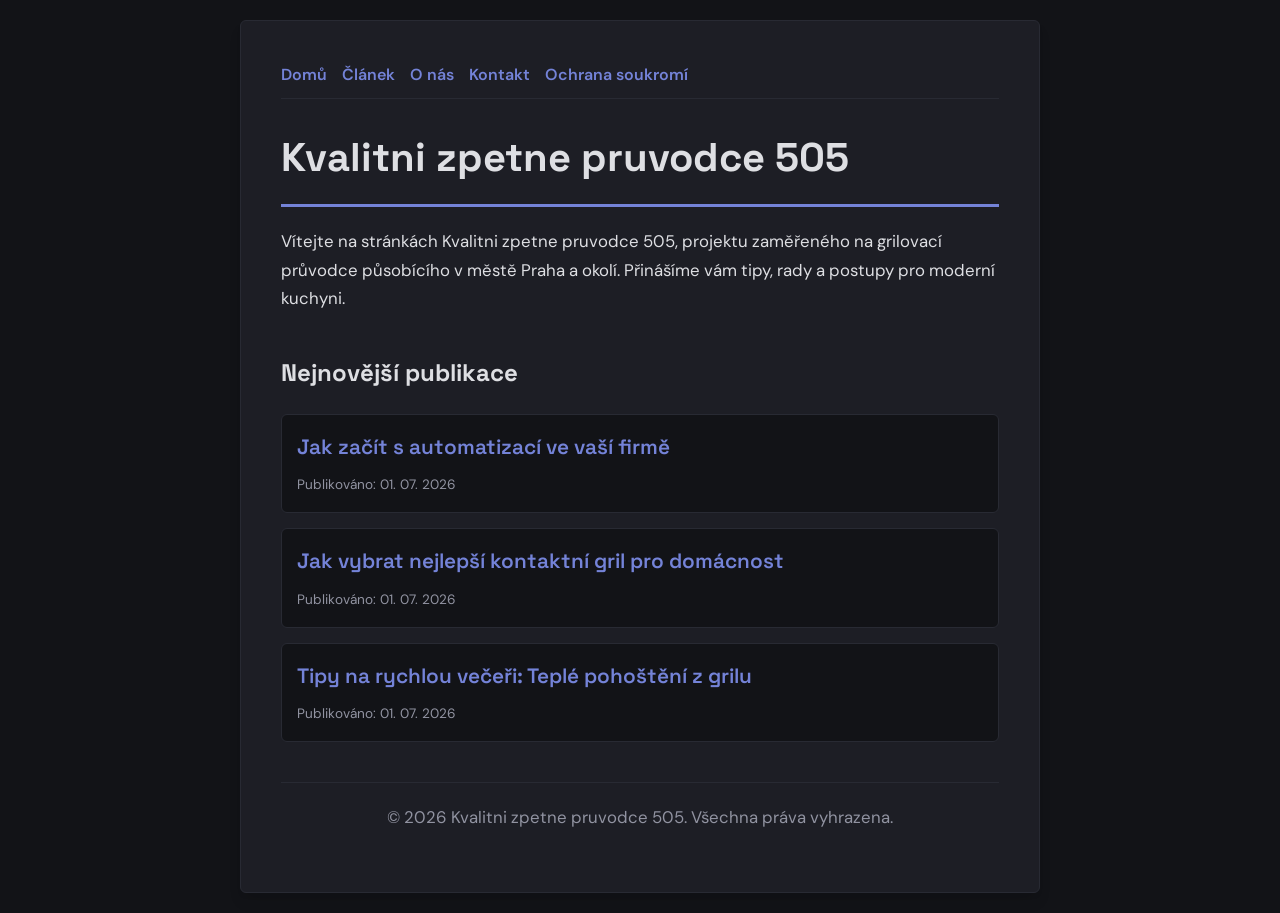
<file: index.html>
<!DOCTYPE html>
<html lang="cs">
<head>
    <meta charset="UTF-8">
    <meta name="viewport" content="width=device-width, initial-scale=1.0">
    <title>Kvalitni zpetne pruvodce 505 | Grilovací průvodce - Praha</title>
    <meta name="description" content="Vítejte na stránkách Kvalitni zpetne pruvodce 505, projektu zaměřeného na grilovací průvodce působícího v městě Praha a okolí. Přinášíme vám tipy, rady a postupy pro moderní kuchyni.">
    <meta name="geo.region" content="CZ" />
    <meta name="geo.placename" content="Praha" />
    <meta name="geo.position" content="50.0755;14.4378" />
    <meta name="ICBM" content="50.0755, 14.4378" />
    <link rel="stylesheet" href="style.css">
    <script type="application/ld+json">
{
  "@context": "https://schema.org",
  "@type": "LocalBusiness",
  "name": "Kvalitni zpetne pruvodce 505",
  "url": "https://kvalitni-zpetne-pruvodce-505.github.io",
  "telephone": "+420 222 555 123",
  "address": {
    "@type": "PostalAddress",
    "addressLocality": "Praha",
    "addressRegion": "Praha",
    "postalCode": "110 00",
    "addressCountry": "CZ"
  },
  "geo": {
    "@type": "GeoCoordinates",
    "latitude": 50.0755,
    "longitude": 14.4378
  }
}
</script>
</head>
<body>
    
        <div class="container" style="max-width: 800px;">
            <nav style="display: flex; gap: 15px; margin-bottom: 25px; border-bottom: 1px solid var(--border-color); padding-bottom: 10px; overflow-x: auto; flex-wrap: wrap;">
            <a href="index.html">Domů</a>
            <a href="jak-zacit-s-automatizaci-ve-vasi-firme.html">Článek</a>
            <a href="about.html">O nás</a>
            <a href="contact.html">Kontakt</a>
            <a href="privacy.html">Ochrana soukromí</a>
        </nav>
            <h1>Kvalitni zpetne pruvodce 505</h1>
            <p>Vítejte na stránkách Kvalitni zpetne pruvodce 505, projektu zaměřeného na grilovací průvodce působícího v městě Praha a okolí. Přinášíme vám tipy, rady a postupy pro moderní kuchyni.</p>
            <h2 style="margin-top: 40px;">Nejnovější publikace</h2>
            <ul style="list-style-type: none; padding-left: 0;">
                <li style="background: var(--bg-color); padding: 15px; border-radius: var(--border-radius); border: 1px solid var(--border-color); margin-bottom: 15px;">
                <h3 style="margin-bottom: 5px; font-size: 1.3rem;"><a href="jak-zacit-s-automatizaci-ve-vasi-firme.html">Jak začít s automatizací ve vaší firmě</a></h3>
                <span style="font-size:0.85rem; color: var(--muted-text)">Publikováno: 01. 07. 2026</span>
            </li>
<li style="background: var(--bg-color); padding: 15px; border-radius: var(--border-radius); border: 1px solid var(--border-color); margin-bottom: 15px;">
                <h3 style="margin-bottom: 5px; font-size: 1.3rem;"><a href="jak-vybrat-nejlepsi-kontaktni-gril-pro-domacnost.html">Jak vybrat nejlepší kontaktní gril pro domácnost</a></h3>
                <span style="font-size:0.85rem; color: var(--muted-text)">Publikováno: 01. 07. 2026</span>
            </li>
<li style="background: var(--bg-color); padding: 15px; border-radius: var(--border-radius); border: 1px solid var(--border-color); margin-bottom: 15px;">
                <h3 style="margin-bottom: 5px; font-size: 1.3rem;"><a href="tipy-na-rychlou-veceri-teple-pohosteni-z-grilu.html">Tipy na rychlou večeři: Teplé pohoštění z grilu</a></h3>
                <span style="font-size:0.85rem; color: var(--muted-text)">Publikováno: 01. 07. 2026</span>
            </li>

            </ul>
            <footer>
                <p>&copy; 2026 Kvalitni zpetne pruvodce 505. Všechna práva vyhrazena.</p>
            </footer>
        </div>
        
</body>
</html>
</file>
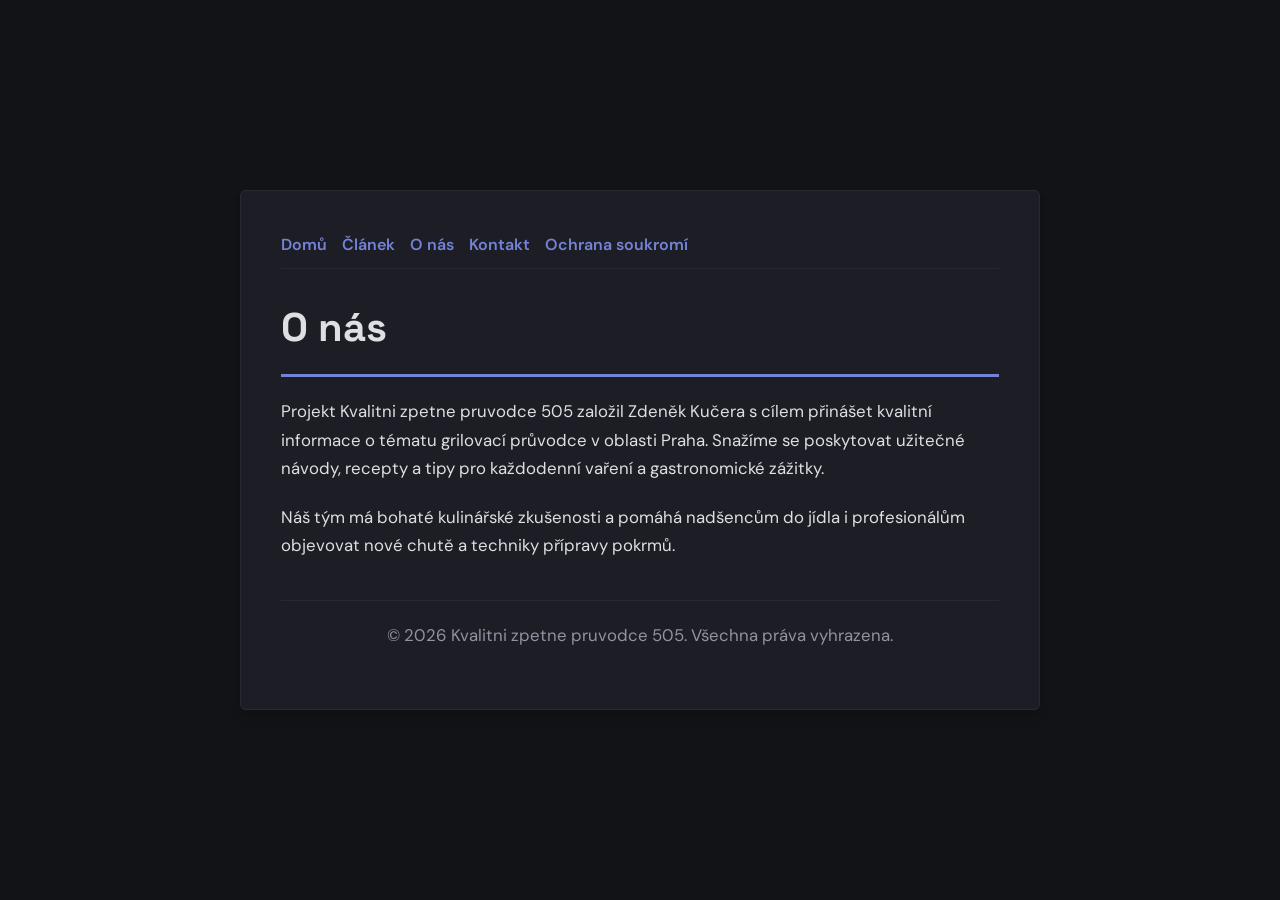
<file: about.html>
<!DOCTYPE html>
<html lang="cs">
<head>
    <meta charset="UTF-8">
    <meta name="viewport" content="width=device-width, initial-scale=1.0">
    <title>O nás | Kvalitni zpetne pruvodce 505</title>
    <meta name="description" content="Projekt Kvalitni zpetne pruvodce 505 založil Zdeněk Kučera s cílem přinášet kvalitní informace o tématu grilovací průvodce v oblasti Praha. Snažíme se poskytovat užitečné návody, recepty a tipy pro každodenní vaření a gastronomické zážitky.">
    <meta name="geo.region" content="CZ" />
    <meta name="geo.placename" content="Praha" />
    <meta name="geo.position" content="50.0755;14.4378" />
    <meta name="ICBM" content="50.0755, 14.4378" />
    <link rel="stylesheet" href="style.css">
</head>
<body>
    
        <div class="container" style="max-width: 800px;">
            <nav style="display: flex; gap: 15px; margin-bottom: 25px; border-bottom: 1px solid var(--border-color); padding-bottom: 10px; overflow-x: auto; flex-wrap: wrap;">
            <a href="index.html">Domů</a>
            <a href="jak-zacit-s-automatizaci-ve-vasi-firme.html">Článek</a>
            <a href="about.html">O nás</a>
            <a href="contact.html">Kontakt</a>
            <a href="privacy.html">Ochrana soukromí</a>
        </nav>
            <h1>O nás</h1>
            <p>Projekt Kvalitni zpetne pruvodce 505 založil Zdeněk Kučera s cílem přinášet kvalitní informace o tématu grilovací průvodce v oblasti Praha. Snažíme se poskytovat užitečné návody, recepty a tipy pro každodenní vaření a gastronomické zážitky.</p>
            <p>Náš tým má bohaté kulinářské zkušenosti a pomáhá nadšencům do jídla i profesionálům objevovat nové chutě a techniky přípravy pokrmů.</p>
            <footer>
                <p>&copy; 2026 Kvalitni zpetne pruvodce 505. Všechna práva vyhrazena.</p>
            </footer>
        </div>
        
</body>
</html>
</file>
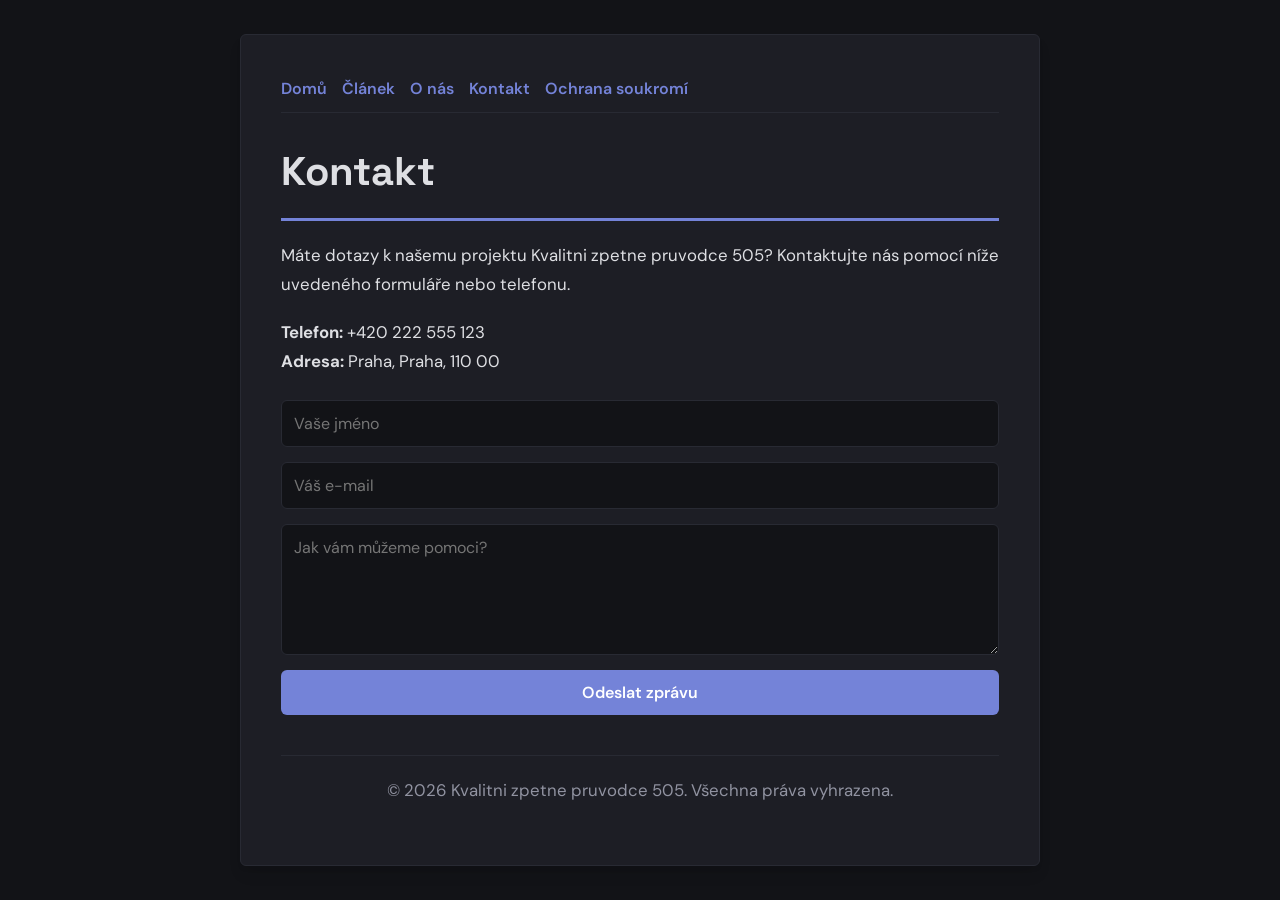
<file: contact.html>
<!DOCTYPE html>
<html lang="cs">
<head>
    <meta charset="UTF-8">
    <meta name="viewport" content="width=device-width, initial-scale=1.0">
    <title>Kontakt | Kvalitni zpetne pruvodce 505</title>
    <meta name="description" content="Máte dotazy k našemu projektu Kvalitni zpetne pruvodce 505? Kontaktujte nás pomocí níže uvedeného formuláře nebo telefonu.">
    <meta name="geo.region" content="CZ" />
    <meta name="geo.placename" content="Praha" />
    <meta name="geo.position" content="50.0755;14.4378" />
    <meta name="ICBM" content="50.0755, 14.4378" />
    <link rel="stylesheet" href="style.css">
</head>
<body>
    
        <div class="container" style="max-width: 800px;">
            <nav style="display: flex; gap: 15px; margin-bottom: 25px; border-bottom: 1px solid var(--border-color); padding-bottom: 10px; overflow-x: auto; flex-wrap: wrap;">
            <a href="index.html">Domů</a>
            <a href="jak-zacit-s-automatizaci-ve-vasi-firme.html">Článek</a>
            <a href="about.html">O nás</a>
            <a href="contact.html">Kontakt</a>
            <a href="privacy.html">Ochrana soukromí</a>
        </nav>
            <h1>Kontakt</h1>
            <p>Máte dotazy k našemu projektu Kvalitni zpetne pruvodce 505? Kontaktujte nás pomocí níže uvedeného formuláře nebo telefonu.</p>
            <p><strong>Telefon:</strong> +420 222 555 123<br><strong>Adresa:</strong> Praha, Praha, 110 00</p>
            <form action="https://formspree.io/f/placeholder" method="POST">
                <input type="text" name="name" placeholder="Vaše jméno" required>
                <input type="email" name="email" placeholder="Váš e-mail" required>
                <textarea name="message" placeholder="Jak vám můžeme pomoci?" rows="5" required></textarea>
                <button type="submit">Odeslat zprávu</button>
            </form>
            <footer>
                <p>&copy; 2026 Kvalitni zpetne pruvodce 505. Všechna práva vyhrazena.</p>
            </footer>
        </div>
        
</body>
</html>
</file>
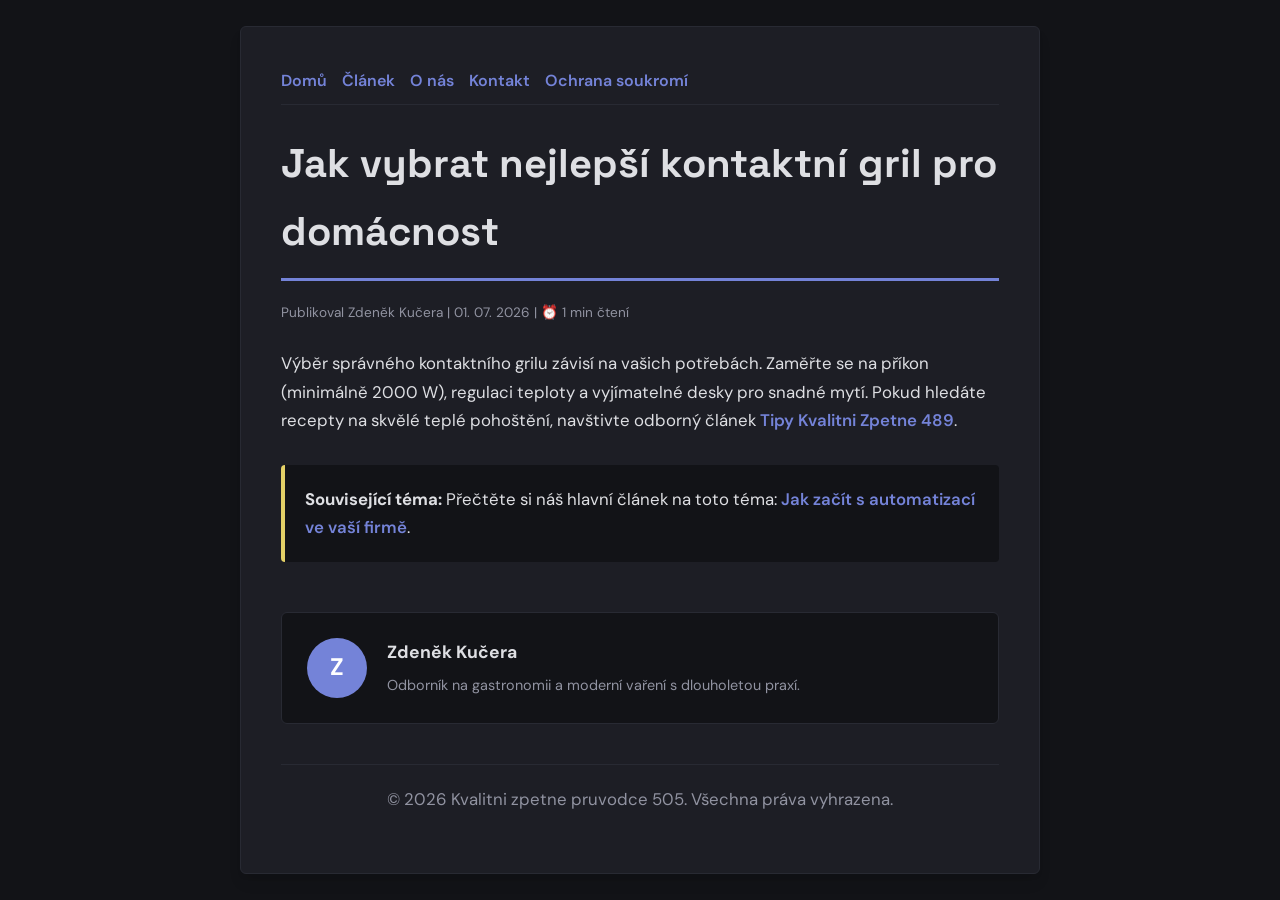
<file: jak-vybrat-nejlepsi-kontaktni-gril-pro-domacnost.html>
<!DOCTYPE html>
<html lang="cs">
<head>
    <meta charset="UTF-8">
    <meta name="viewport" content="width=device-width, initial-scale=1.0">
    <title>Jak vybrat nejlepší kontaktní gril pro domácnost - Kvalitni zpetne pruvodce 505</title>
    <meta name="description" content="Jak vybrat nejlepší kontaktní gril pro domácnost">
    <meta name="geo.region" content="CZ" />
    <meta name="geo.placename" content="Praha" />
    <meta name="geo.position" content="50.0755;14.4378" />
    <meta name="ICBM" content="50.0755, 14.4378" />
    <link rel="stylesheet" href="style.css">
</head>
<body>
    
            <div class="container" style="max-width: 800px;">
                <nav style="display: flex; gap: 15px; margin-bottom: 25px; border-bottom: 1px solid var(--border-color); padding-bottom: 10px; overflow-x: auto; flex-wrap: wrap;">
            <a href="index.html">Domů</a>
            <a href="jak-zacit-s-automatizaci-ve-vasi-firme.html">Článek</a>
            <a href="about.html">O nás</a>
            <a href="contact.html">Kontakt</a>
            <a href="privacy.html">Ochrana soukromí</a>
        </nav>
                <h1>Jak vybrat nejlepší kontaktní gril pro domácnost</h1>
                <div style="font-size:0.85rem; color: var(--muted-text); margin-bottom: 25px;">
                    Publikoval Zdeněk Kučera | 01. 07. 2026 | ⏰ 1 min čtení
                </div>
                <article style="margin-top: 20px;">
                    <p>Výběr správného kontaktního grilu závisí na vašich potřebách. Zaměřte se na příkon (minimálně 2000 W), regulaci teploty a vyjímatelné desky pro snadné mytí. Pokud hledáte recepty na skvělé teplé pohoštění, navštivte odborný článek <a href="https://kvalitni-zpetne-portal-683.vercel.app/moderni-pristupy-k-domaci-peci-o-zdravi-a-prevenci.html">Tipy Kvalitni Zpetne 489</a>.</p>
                    <div class="link-resource" style="margin-top: 30px; padding: 20px; border-left: 4px solid var(--accent-color); background: var(--bg-color); border-radius: 4px;"><p style="margin: 0;"><strong>Související téma:</strong> Přečtěte si náš hlavní článek na toto téma: <a href="jak-zacit-s-automatizaci-ve-vasi-firme.html">Jak začít s automatizací ve vaší firmě</a>.</p></div>
                </article>
                
            <div class="author-box" style="margin-top: 50px; padding: 25px; background: var(--bg-color); border: 1px solid var(--border-color); border-radius: var(--border-radius); display: flex; gap: 20px; align-items: center;">
                <div style="width: 60px; height: 60px; border-radius: 50%; background: var(--primary-color); display: flex; align-items: center; justify-content: center; color: white; font-weight: bold; font-size: 1.5rem;">Z</div>
                <div>
                    <h4 style="margin-bottom: 5px; font-weight: bold; font-size: 1.1rem;">Zdeněk Kučera</h4>
                    <p style="margin: 0; font-size: 0.9rem; color: var(--muted-text);">Odborník na gastronomii a moderní vaření s dlouholetou praxí.</p>
                </div>
            </div>
            
                <footer>
                    <p>&copy; 2026 Kvalitni zpetne pruvodce 505. Všechna práva vyhrazena.</p>
                </footer>
            </div>
            
</body>
</html>
</file>
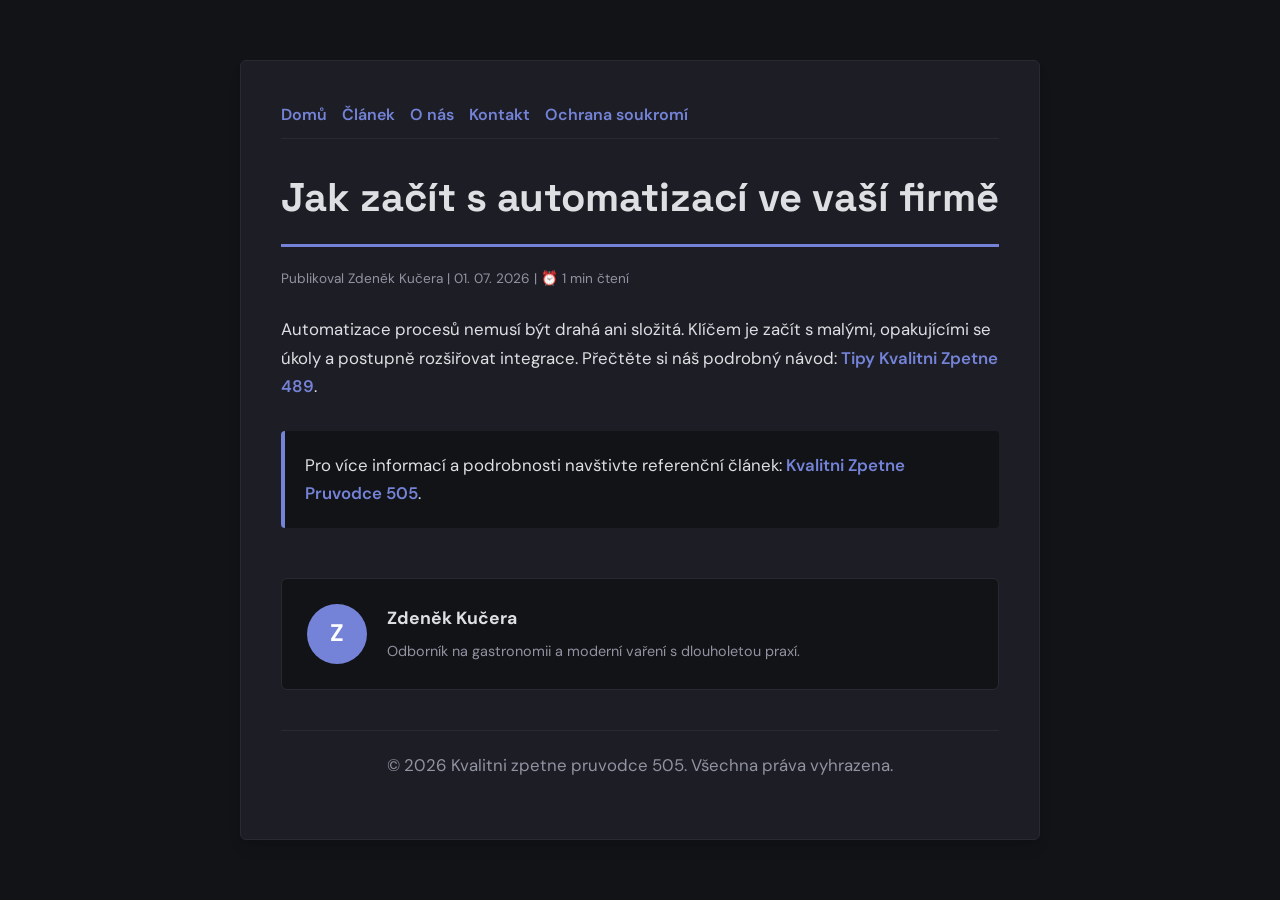
<file: jak-zacit-s-automatizaci-ve-vasi-firme.html>
<!DOCTYPE html>
<html lang="cs">
<head>
    <meta charset="UTF-8">
    <meta name="viewport" content="width=device-width, initial-scale=1.0">
    <title>Jak začít s automatizací ve vaší firmě - Kvalitni zpetne pruvodce 505</title>
    <meta name="description" content="Jak začít s automatizací ve vaší firmě">
    <meta name="geo.region" content="CZ" />
    <meta name="geo.placename" content="Praha" />
    <meta name="geo.position" content="50.0755;14.4378" />
    <meta name="ICBM" content="50.0755, 14.4378" />
    <link rel="stylesheet" href="style.css">
</head>
<body>
    
            <div class="container" style="max-width: 800px;">
                <nav style="display: flex; gap: 15px; margin-bottom: 25px; border-bottom: 1px solid var(--border-color); padding-bottom: 10px; overflow-x: auto; flex-wrap: wrap;">
            <a href="index.html">Domů</a>
            <a href="jak-zacit-s-automatizaci-ve-vasi-firme.html">Článek</a>
            <a href="about.html">O nás</a>
            <a href="contact.html">Kontakt</a>
            <a href="privacy.html">Ochrana soukromí</a>
        </nav>
                <h1>Jak začít s automatizací ve vaší firmě</h1>
                <div style="font-size:0.85rem; color: var(--muted-text); margin-bottom: 25px;">
                    Publikoval Zdeněk Kučera | 01. 07. 2026 | ⏰ 1 min čtení
                </div>
                <article style="margin-top: 20px;">
                    <p>Automatizace procesů nemusí být drahá ani složitá. Klíčem je začít s malými, opakujícími se úkoly a postupně rozšiřovat integrace. Přečtěte si náš podrobný návod: <a href="https://kvalitni-zpetne-portal-683.vercel.app/moderni-pristupy-k-domaci-peci-o-zdravi-a-prevenci.html">Tipy Kvalitni Zpetne 489</a>.</p>
                    <div class="link-resource" style="margin-top: 30px; padding: 20px; border-left: 4px solid var(--primary-color); background: var(--bg-color); border-radius: 4px;"><p style="margin: 0;">Pro více informací a podrobnosti navštivte referenční článek: <strong><a href="https://kvalitni-zpetne-portal-683.vercel.app/moderni-pristupy-k-domaci-peci-o-zdravi-a-prevenci.html">Kvalitni Zpetne Pruvodce 505</a></strong>.</p></div>
                </article>
                
            <div class="author-box" style="margin-top: 50px; padding: 25px; background: var(--bg-color); border: 1px solid var(--border-color); border-radius: var(--border-radius); display: flex; gap: 20px; align-items: center;">
                <div style="width: 60px; height: 60px; border-radius: 50%; background: var(--primary-color); display: flex; align-items: center; justify-content: center; color: white; font-weight: bold; font-size: 1.5rem;">Z</div>
                <div>
                    <h4 style="margin-bottom: 5px; font-weight: bold; font-size: 1.1rem;">Zdeněk Kučera</h4>
                    <p style="margin: 0; font-size: 0.9rem; color: var(--muted-text);">Odborník na gastronomii a moderní vaření s dlouholetou praxí.</p>
                </div>
            </div>
            
                <footer>
                    <p>&copy; 2026 Kvalitni zpetne pruvodce 505. Všechna práva vyhrazena.</p>
                </footer>
            </div>
            
</body>
</html>
</file>
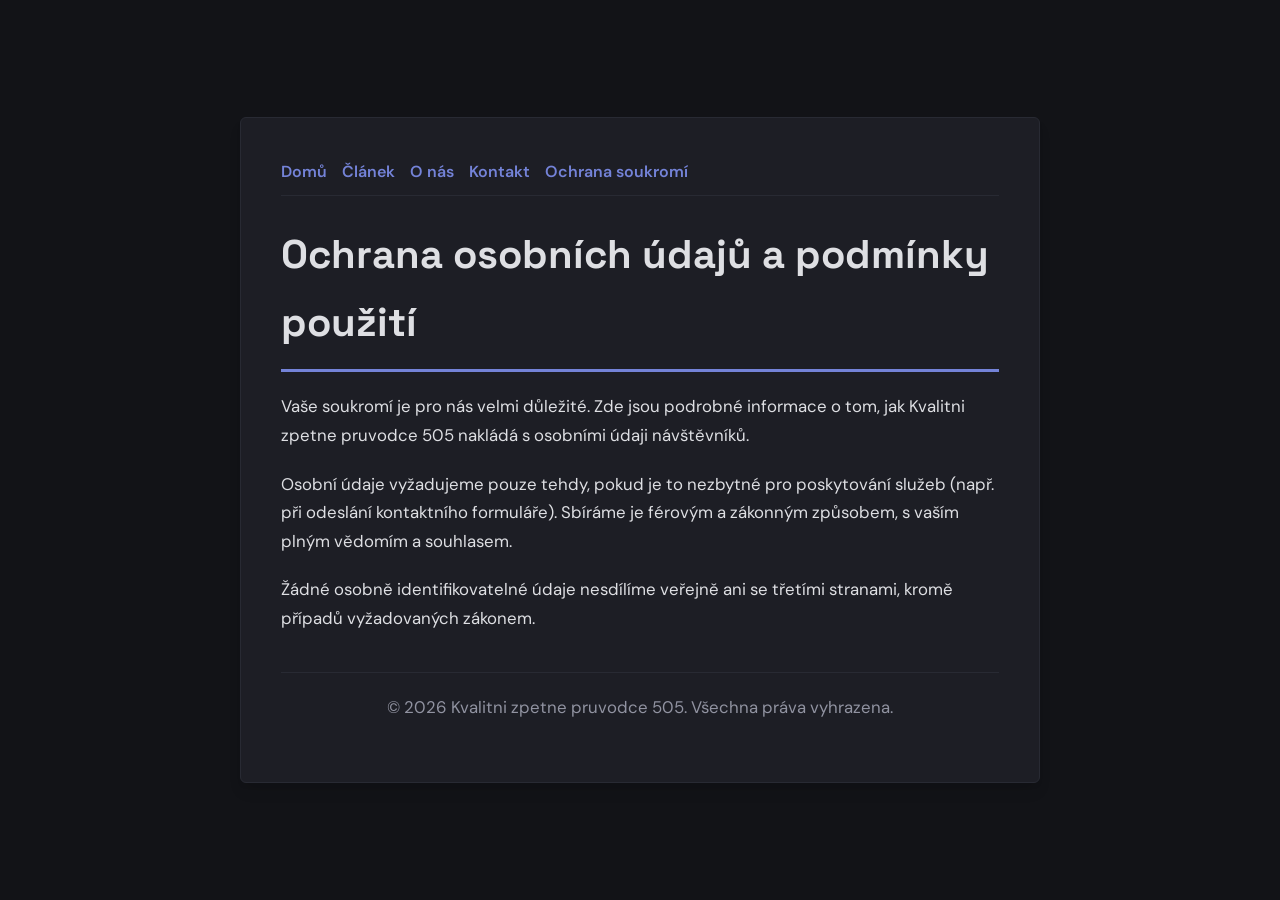
<file: privacy.html>
<!DOCTYPE html>
<html lang="cs">
<head>
    <meta charset="UTF-8">
    <meta name="viewport" content="width=device-width, initial-scale=1.0">
    <title>Ochrana osobních údajů a podmínky použití - Kvalitni zpetne pruvodce 505</title>
    <meta name="description" content="Vaše soukromí je pro nás velmi důležité. Zde jsou podrobné informace o tom, jak Kvalitni zpetne pruvodce 505 nakládá s osobními údaji návštěvníků.">
    <meta name="geo.region" content="CZ" />
    <meta name="geo.placename" content="Praha" />
    <meta name="geo.position" content="50.0755;14.4378" />
    <meta name="ICBM" content="50.0755, 14.4378" />
    <link rel="stylesheet" href="style.css">
</head>
<body>
    
        <div class="container" style="max-width: 800px;">
            <nav style="display: flex; gap: 15px; margin-bottom: 25px; border-bottom: 1px solid var(--border-color); padding-bottom: 10px; overflow-x: auto; flex-wrap: wrap;">
            <a href="index.html">Domů</a>
            <a href="jak-zacit-s-automatizaci-ve-vasi-firme.html">Článek</a>
            <a href="about.html">O nás</a>
            <a href="contact.html">Kontakt</a>
            <a href="privacy.html">Ochrana soukromí</a>
        </nav>
            <h1>Ochrana osobních údajů a podmínky použití</h1>
            <p>Vaše soukromí je pro nás velmi důležité. Zde jsou podrobné informace o tom, jak Kvalitni zpetne pruvodce 505 nakládá s osobními údaji návštěvníků.</p>
            <p>Osobní údaje vyžadujeme pouze tehdy, pokud je to nezbytné pro poskytování služeb (např. při odeslání kontaktního formuláře). Sbíráme je férovým a zákonným způsobem, s vaším plným vědomím a souhlasem.</p>
            <p>Žádné osobně identifikovatelné údaje nesdílíme veřejně ani se třetími stranami, kromě případů vyžadovaných zákonem.</p>
            <footer>
                <p>&copy; 2026 Kvalitni zpetne pruvodce 505. Všechna práva vyhrazena.</p>
            </footer>
        </div>
        
</body>
</html>
</file>
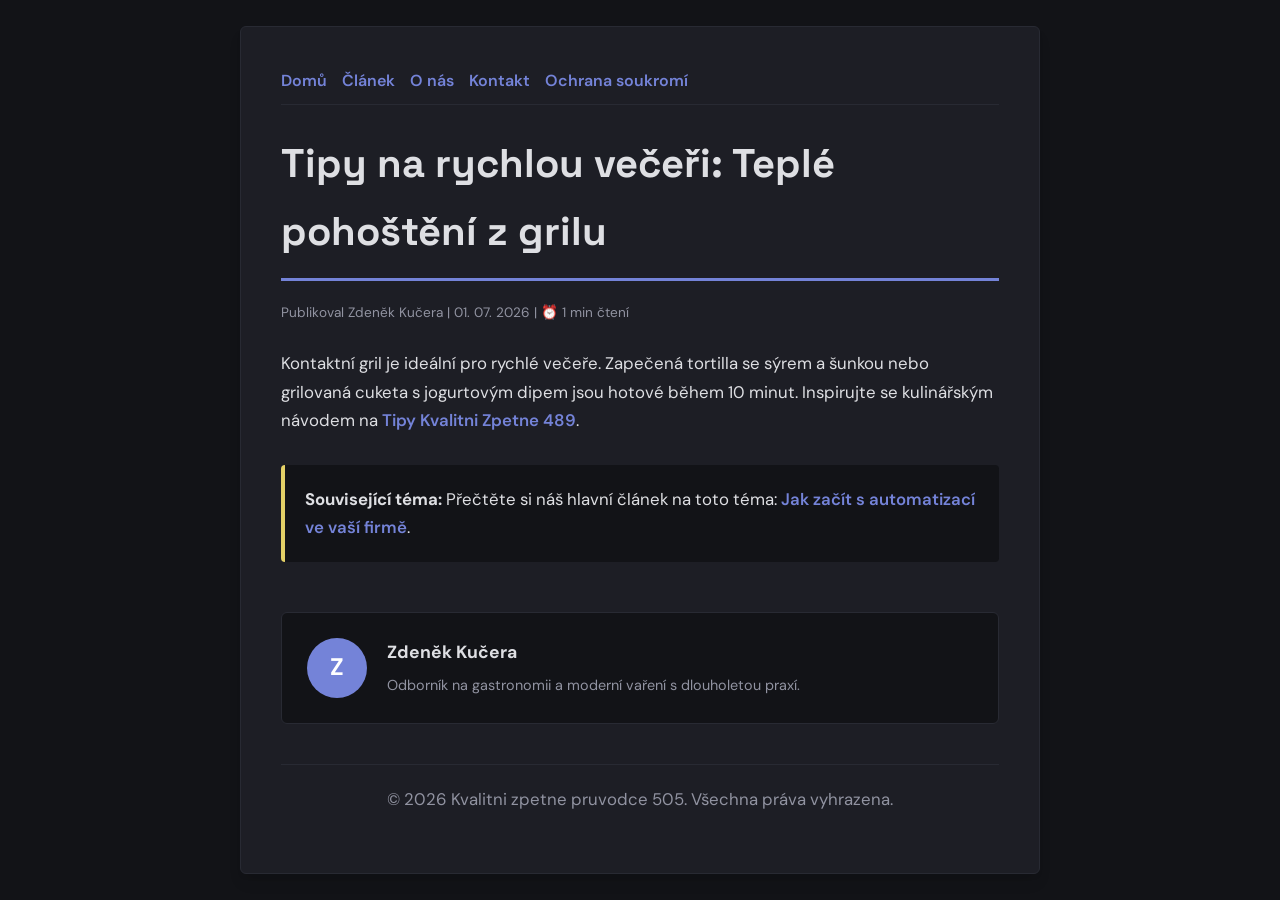
<file: tipy-na-rychlou-veceri-teple-pohosteni-z-grilu.html>
<!DOCTYPE html>
<html lang="cs">
<head>
    <meta charset="UTF-8">
    <meta name="viewport" content="width=device-width, initial-scale=1.0">
    <title>Tipy na rychlou večeři: Teplé pohoštění z grilu - Kvalitni zpetne pruvodce 505</title>
    <meta name="description" content="Tipy na rychlou večeři: Teplé pohoštění z grilu">
    <meta name="geo.region" content="CZ" />
    <meta name="geo.placename" content="Praha" />
    <meta name="geo.position" content="50.0755;14.4378" />
    <meta name="ICBM" content="50.0755, 14.4378" />
    <link rel="stylesheet" href="style.css">
</head>
<body>
    
            <div class="container" style="max-width: 800px;">
                <nav style="display: flex; gap: 15px; margin-bottom: 25px; border-bottom: 1px solid var(--border-color); padding-bottom: 10px; overflow-x: auto; flex-wrap: wrap;">
            <a href="index.html">Domů</a>
            <a href="jak-zacit-s-automatizaci-ve-vasi-firme.html">Článek</a>
            <a href="about.html">O nás</a>
            <a href="contact.html">Kontakt</a>
            <a href="privacy.html">Ochrana soukromí</a>
        </nav>
                <h1>Tipy na rychlou večeři: Teplé pohoštění z grilu</h1>
                <div style="font-size:0.85rem; color: var(--muted-text); margin-bottom: 25px;">
                    Publikoval Zdeněk Kučera | 01. 07. 2026 | ⏰ 1 min čtení
                </div>
                <article style="margin-top: 20px;">
                    <p>Kontaktní gril je ideální pro rychlé večeře. Zapečená tortilla se sýrem a šunkou nebo grilovaná cuketa s jogurtovým dipem jsou hotové během 10 minut. Inspirujte se kulinářským návodem na <a href="https://kvalitni-zpetne-portal-683.vercel.app/moderni-pristupy-k-domaci-peci-o-zdravi-a-prevenci.html">Tipy Kvalitni Zpetne 489</a>.</p>
                    <div class="link-resource" style="margin-top: 30px; padding: 20px; border-left: 4px solid var(--accent-color); background: var(--bg-color); border-radius: 4px;"><p style="margin: 0;"><strong>Související téma:</strong> Přečtěte si náš hlavní článek na toto téma: <a href="jak-zacit-s-automatizaci-ve-vasi-firme.html">Jak začít s automatizací ve vaší firmě</a>.</p></div>
                </article>
                
            <div class="author-box" style="margin-top: 50px; padding: 25px; background: var(--bg-color); border: 1px solid var(--border-color); border-radius: var(--border-radius); display: flex; gap: 20px; align-items: center;">
                <div style="width: 60px; height: 60px; border-radius: 50%; background: var(--primary-color); display: flex; align-items: center; justify-content: center; color: white; font-weight: bold; font-size: 1.5rem;">Z</div>
                <div>
                    <h4 style="margin-bottom: 5px; font-weight: bold; font-size: 1.1rem;">Zdeněk Kučera</h4>
                    <p style="margin: 0; font-size: 0.9rem; color: var(--muted-text);">Odborník na gastronomii a moderní vaření s dlouholetou praxí.</p>
                </div>
            </div>
            
                <footer>
                    <p>&copy; 2026 Kvalitni zpetne pruvodce 505. Všechna práva vyhrazena.</p>
                </footer>
            </div>
            
</body>
</html>
</file>
<file: style.css>
@import url('https://fonts.googleapis.com/css2?family=Space+Grotesk:wght@700&family=DM+Sans:wght@400;600&display=swap');

:root {
    --bg-color: hsl(231, 12%, 8%);
    --card-bg: hsl(231, 12%, 13%);
    --text-color: hsl(231, 8%, 88%);
    --muted-text: hsl(231, 8%, 60%);
    --primary-color: hsl(231, 56%, 65%);
    --accent-color: hsl(51, 70%, 65%);
    --border-color: hsl(231, 12%, 18%);
    --border-radius: 6px;
    --shadow: 0 10px 15px -3px rgba(0, 0, 0, 0.1), 0 4px 6px -2px rgba(0, 0, 0, 0.05);
    --font-headline: 'Space Grotesk', sans-serif;
    --font-body: 'DM Sans', sans-serif;
}

* {
    box-sizing: border-box;
    margin: 0;
    padding: 0;
}

body {
    background-color: var(--bg-color);
    color: var(--text-color);
    font-family: var(--font-body);
    line-height: 1.7;
    padding: 20px;
    display: flex;
    justify-content: center;
    min-height: 100vh;
}

a {
    color: var(--primary-color);
    text-decoration: none;
    font-weight: 600;
    transition: color 0.2s ease;
}

a:hover {
    color: var(--accent-color);
    text-decoration: underline;
}

.container {
    width: 100%;
    max-width: 900px;
    background: var(--card-bg);
    border: 1px solid var(--border-color);
    border-radius: var(--border-radius);
    padding: 40px;
    box-shadow: var(--shadow);
    margin: auto;
}

h1, h2, h3 {
    font-family: var(--font-headline);
    margin-bottom: 20px;
    color: var(--text-color);
}

h1 {
    font-size: 2.5rem;
    border-bottom: 3px solid var(--primary-color);
    padding-bottom: 12px;
}

p {
    margin-bottom: 20px;
    font-size: 1.05rem;
}

ul {
    margin-bottom: 20px;
    padding-left: 20px;
}

li {
    margin-bottom: 8px;
}

form {
    display: flex;
    flex-direction: column;
    gap: 15px;
    margin-top: 25px;
}

input, textarea, button {
    padding: 12px;
    border: 1px solid var(--border-color);
    border-radius: var(--border-radius);
    font-family: var(--font-body);
    font-size: 1rem;
    background: var(--bg-color);
    color: var(--text-color);
}

button {
    background: var(--primary-color);
    color: white;
    font-weight: 600;
    border: none;
    cursor: pointer;
    transition: background 0.2s ease;
}

button:hover {
    background: var(--accent-color);
}

footer {
    margin-top: 40px;
    border-top: 1px solid var(--border-color);
    padding-top: 20px;
    font-size: 0.9rem;
    color: var(--muted-text);
    text-align: center;
}
</file>
